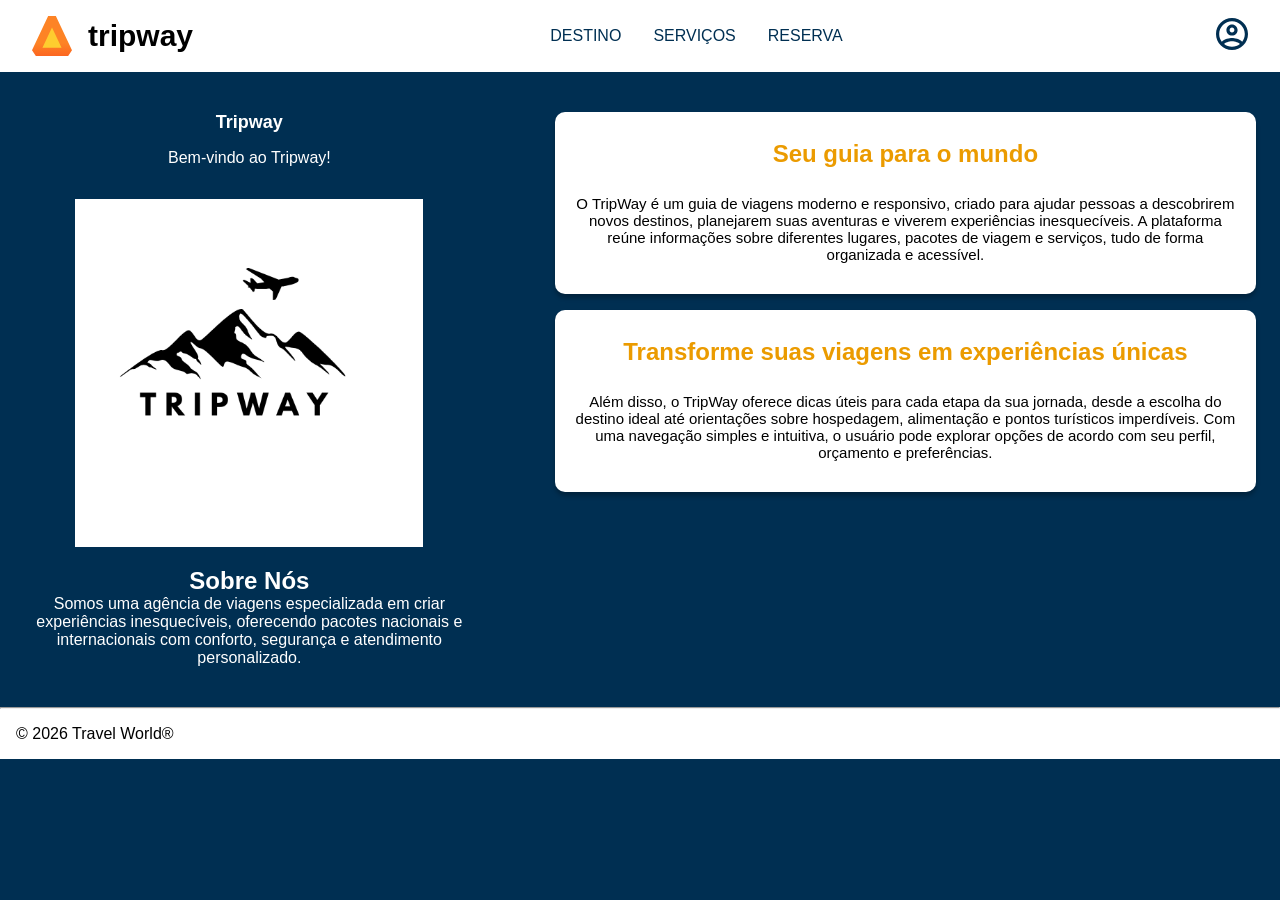
<file: index.html>
<!doctype html>
<html lang="pt-br">
  <head>
    <meta charset="UTF-8" />
    <meta name="viewport" content="width=device-width, initial-scale=1.0" />
    <link rel="stylesheet" href="css/style.css" />
    <title>tripway</title>
  </head>
  <body>
    <header class="cabecalho">
      <nav>
        <div class="container">
          <input type="checkbox" id="menu" class="container__botao" />
          <label for="menu">
            <span class="cabecalho__menu-hamburguer container__imagem"> </span>
          </label>
          <ul class="lista-menu">
            <li class="lista-menu__titulo">Páginas</li>
            <li class="lista-menu__item">
              <a href="pages/destino.html" class="lista-menu__link">Destino</a>
            </li>
            <li class="lista-menu__item">
              <a href="pages/pacotes-servicos.html" class="lista-menu__link"
                >Serviços</a
              >
            </li>
            <li class="lista-menu__item">
              <a href="pages/contato-reserva.html" class="lista-menu__link"
                >Reserva</a
              >
            </li>
          </ul>
          <img
            src="images/Logo.svg"
            alt="Imagem do logo"
            class="container__img"
          />
          <h1 class="container__titulo">
            <b class="container__titulo--negrito">tripway</b>
          </h1>
        </div>
      </nav>

      <ul class="opcoes">
        <input type="checkbox" id="opcoes-menu" class="opcoes__botao" />

        <li class="lista-menu__item">
          <a href="pages/destino.html" class="lista-menu__link">Destino</a>
        </li>
        <li class="lista-menu__item">
          <a href="pages/pacotes-servicos.html" class="lista-menu__link"
            >Serviços</a
          >
        </li>
        <li class="lista-menu__item">
          <a href="pages/contato-reserva.html" class="lista-menu__link"
            >Reserva</a
          >
        </li>
      </ul>

      <div class="container">
        <a href="#" class="container__link"
          ><img
            class="container__img"
            src="images/Usuario.svg"
            alt="Perfil do Usuario"
          />
          <p class="container__texto">Meu perfil</p></a
        >
      </div>
    </header>
    <main>
      <div class="container-flex">
        <section class="banner">
          <h2 class="banner__titulo">Tripway</h2>
          <p class="banner__texto">Bem-vindo ao Tripway!</p>
          <img class="main__img" src="images/tripway.png" alt="Logo Tripway" />
          <h2>Sobre Nós</h2>
          <p>
            Somos uma agência de viagens especializada em criar experiências
            inesquecíveis, oferecendo pacotes nacionais e internacionais com
            conforto, segurança e atendimento personalizado.
          </p>
        </section>
        <div class="cards-container">
          <section class="card">
            <h2 class="descricao__titulo">Seu guia para o mundo</h2>
            <p class="descricao__texto">
              O TripWay é um guia de viagens moderno e responsivo, criado para
              ajudar pessoas a descobrirem novos destinos, planejarem suas
              aventuras e viverem experiências inesquecíveis. A plataforma reúne
              informações sobre diferentes lugares, pacotes de viagem e
              serviços, tudo de forma organizada e acessível.
            </p>
          </section>

          <section class="card">
            <h2 class="descricao__titulo">
              Transforme suas viagens em experiências únicas
            </h2>
            <p class="descricao__texto">
              Além disso, o TripWay oferece dicas úteis para cada etapa da sua
              jornada, desde a escolha do destino ideal até orientações sobre
              hospedagem, alimentação e pontos turísticos imperdíveis. Com uma
              navegação simples e intuitiva, o usuário pode explorar opções de
              acordo com seu perfil, orçamento e preferências.
            </p>
          </section>
        </div>
      </div>
    </main>
    <hr />
    <footer class="rodape">
      <p>© 2026 Travel World®</p>
    </footer>
  </body>
</html>
</file>
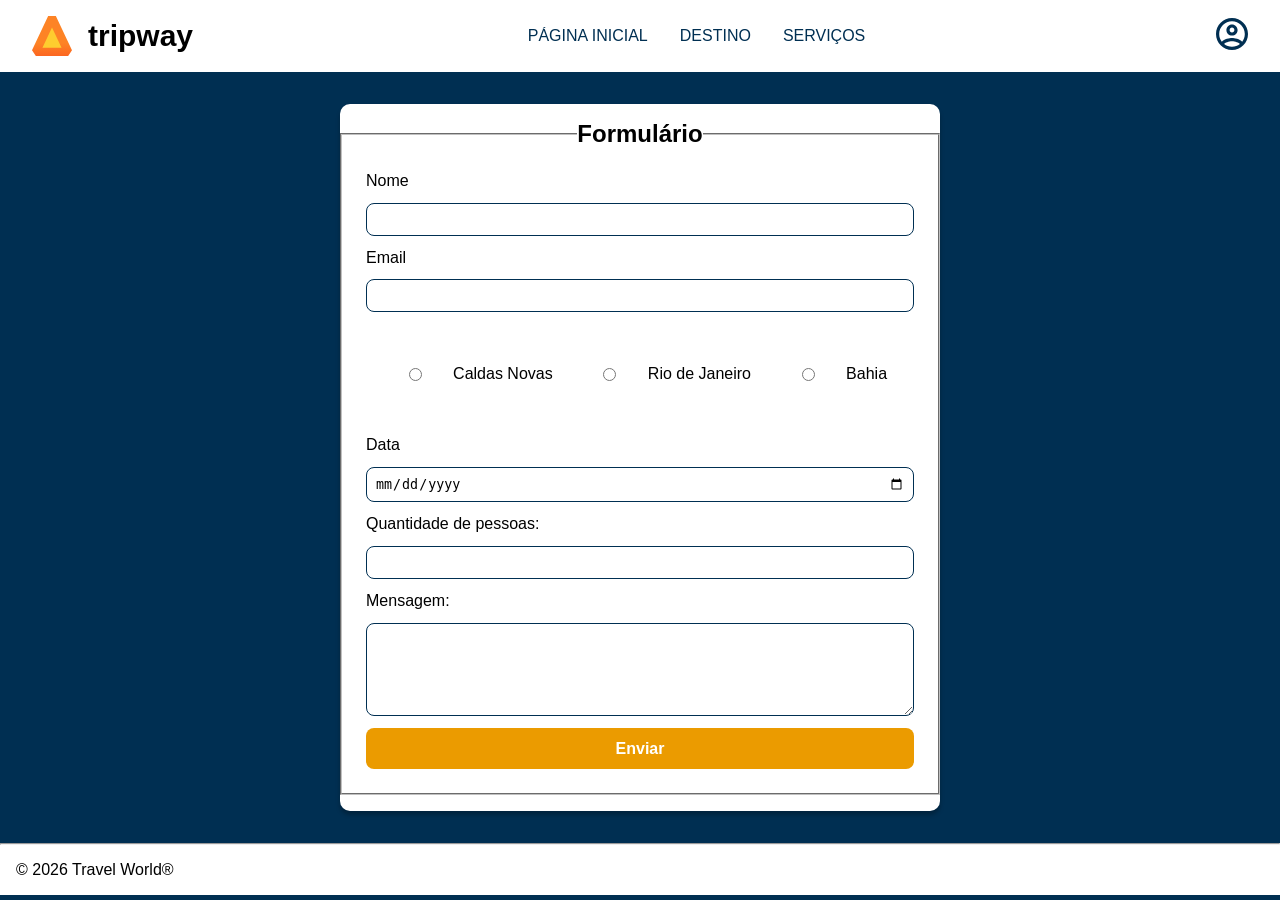
<file: pages/contato-reserva.html>
<!doctype html>
<html lang="pt-br">
  <head>
    <meta charset="UTF-8" />
    <meta name="viewport" content="width=device-width, initial-scale=1.0" />
    <link rel="stylesheet" href="../css/style.css" />
    <title>Contato e Reserva</title>
  </head>
  <body>
    <header class="cabecalho">
      <nav>
        <div class="container">
          <input type="checkbox" id="menu" class="container__botao" />
          <label for="menu">
            <span class="cabecalho__menu-hamburguer container__imagem"> </span>
          </label>
          <ul class="lista-menu">
            <li class="lista-menu__titulo">Páginas</li>
            <li class="lista-menu__item">
              <a href="../index.html" class="lista-menu__link"
                >Página inicial</a
              >
            </li>
            <li class="lista-menu__item">
              <a href="../pages/pacotes-servicos.html" class="lista-menu__link"
                >Serviços</a
              >
            </li>
            <li class="lista-menu__item">
              <a href="../pages/destino.html" class="lista-menu__link"
                >Destino</a
              >
            </li>
          </ul>
          <img
            src="../images/Logo.svg"
            alt="Imagem do logo"
            class="container__img"
          />
          <h1 class="container__titulo">
            <b class="container__titulo--negrito">tripway</b>
          </h1>
        </div>
      </nav>

      <ul class="opcoes">
        <input type="checkbox" id="opcoes-menu" class="opcoes__botao" />

        <li class="lista-menu__item">
          <a href="../index.html" class="lista-menu__link">Página inicial</a>
        </li>
        <li class="lista-menu__item">
          <a href="../pages/destino.html" class="lista-menu__link">Destino</a>
        </li>
        <li class="lista-menu__item">
          <a href="../pages/pacotes-servicos.html" class="lista-menu__link"
            >Serviços</a
          >
        </li>
      </ul>

      <div class="container">
        <a href="#" class="container__link"
          ><img
            class="container__img"
            src="../images/Usuario.svg"
            alt="Perfil do Usuario"
          />
          <p class="container__texto">Meu perfil</p></a
        >
      </div>
    </header>
    <main class="cor-azul">
      <form action="" method="get">
        <div class="card form-card">
          <fieldset>
            <legend><h2>Formulário</h2></legend>

            <label for="nome">Nome</label>
            <input type="text" id="nome" name="nome" required />

            <label for="email">Email</label>
            <input type="email" id="email" name="email" required />

            <div class="radio-group">
              <label>
                <input type="radio" name="destino" value="Caldas Novas" />
                Caldas Novas
              </label>

              <label>
                <input type="radio" name="destino" value="Rio de Janeiro" />
                Rio de Janeiro
              </label>

              <label>
                <input type="radio" name="destino" value="Bahia" />
                Bahia
              </label>
            </div>

            <label for="data">Data</label>
            <input type="date" id="data" name="data" required />

            <label for="pessoas">Quantidade de pessoas:</label>
            <input type="number" id="pessoas" name="pessoas" min="1" required />

            <label for="mensagem">Mensagem:</label>
            <textarea id="mensagem" name="mensagem" rows="5"></textarea>

            <button class="botao" type="submit">Enviar</button>
          </fieldset>
        </div>
      </form>
    </main>
    <hr />
    <footer class="rodape">
      <p>© 2026 Travel World®</p>
    </footer>
  </body>
</html>
</file>
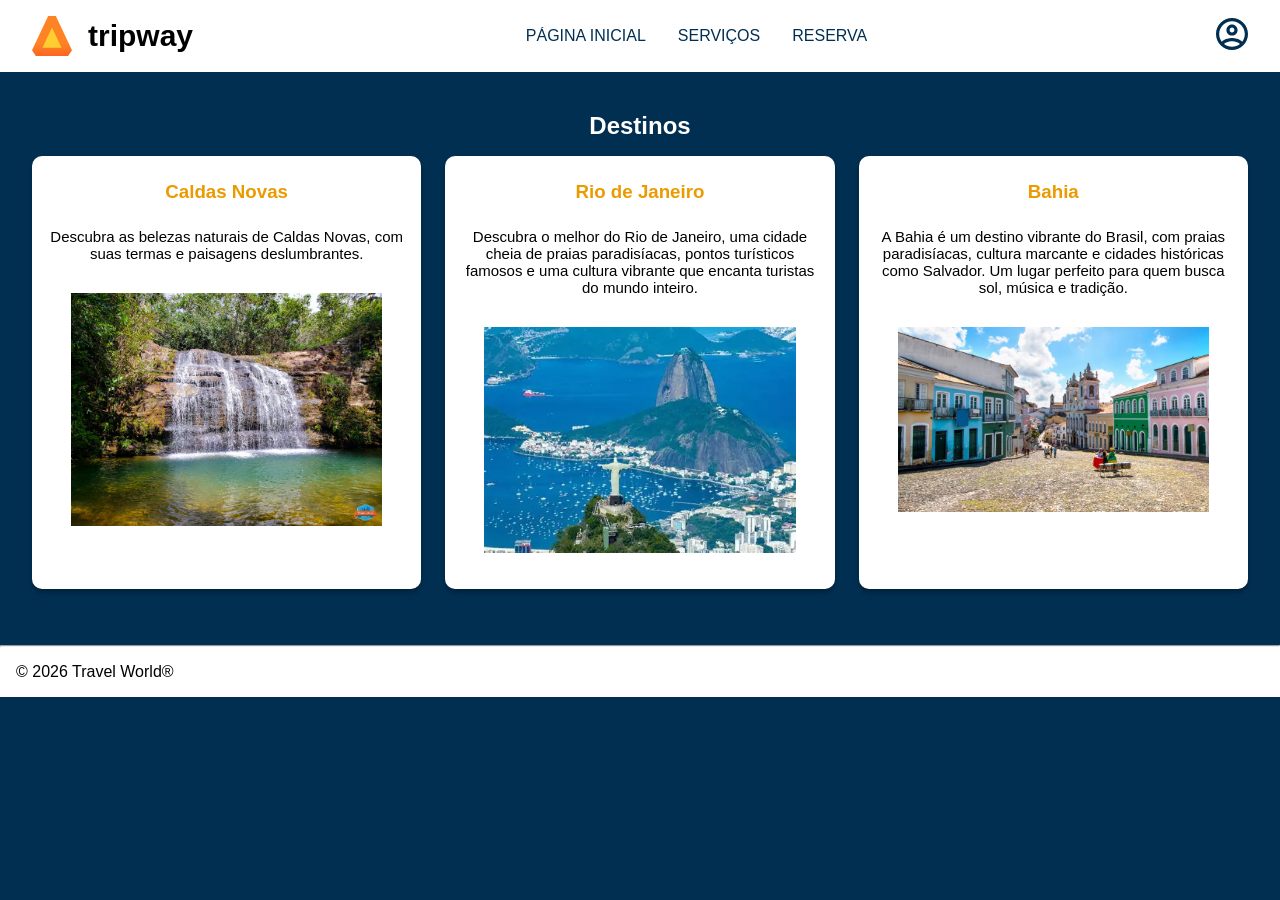
<file: pages/destino.html>
<!DOCTYPE html>
<html lang="pt-br">
<head>
    <meta charset="UTF-8">
    <meta name="viewport" content="width=device-width, initial-scale=1.0">
    <link rel="stylesheet" href="../css/style.css">
    <title>Destinos</title>
</head>
<body>
    <header class="cabecalho">
      <nav>
        <div class="container">
          <input type="checkbox" id="menu" class="container__botao" />
          <label for="menu">
            <span class="cabecalho__menu-hamburguer container__imagem"> </span>
          </label>
          <ul class="lista-menu">
            <li class="lista-menu__titulo">Páginas</li>
            <li class="lista-menu__item">
              <a href="../index.html" class="lista-menu__link"
                >Página inicial</a
              >
            </li>
            <li class="lista-menu__item">
              <a href="../pages/pacotes-servicos.html" class="lista-menu__link"
                >Serviços</a
              >
            </li>
            <li class="lista-menu__item">
              <a href="../pages/contato-reserva.html" class="lista-menu__link"
                >Reserva</a
              >
            </li>
          </ul>
          <img
            src="../images/Logo.svg"
            alt="Imagem do logo"
            class="container__img"
          />
          <h1 class="container__titulo">
            <b class="container__titulo--negrito">tripway</b>
          </h1>
        </div>
      </nav>

      <ul class="opcoes">
        <input type="checkbox" id="opcoes-menu" class="opcoes__botao" />

        <li class="lista-menu__item">
          <a href="../index.html" class="lista-menu__link">Página inicial</a>
        </li>
        <li class="lista-menu__item">
          <a href="../pages/pacotes-servicos.html" class="lista-menu__link"
            >Serviços</a
          >
        </li>
        <li class="lista-menu__item">
          <a href="../pages/contato-reserva.html" class="lista-menu__link"
            >Reserva</a
          >
        </li>
      </ul>

      <div class="container">
        <a href="#" class="container__link"
          ><img
            class="container__img"
            src="../images/Usuario.svg"
            alt="Perfil do Usuario"
          />
          <p class="container__texto">Meu perfil</p></a
        >
      </div>
    </header>
    <main>
      <section class="banner">
        <h2>Destinos</h2>
        <div class="container-cards">
          <section class="card">
            <h3 class="descricao__titulo">Caldas Novas</h3>
            <p class="descricao__texto">
              Descubra as belezas naturais de Caldas Novas, com suas termas e
              paisagens deslumbrantes.
            </p>
            <img
              class="main__img"
              src="../images/caldas_novas.jpg"
              alt="Caldas Novas"
            />
          </section>
          <section class="card">
            <h3 class="descricao__titulo">Rio de Janeiro</h3>
            <p class="descricao__texto">
              Descubra o melhor do Rio de Janeiro, uma cidade cheia de praias
              paradisíacas, pontos turísticos famosos e uma cultura vibrante que
              encanta turistas do mundo inteiro.
            </p>
            <img
              class="main__img"
              src="../images/rio.webp"
              alt="Rio de Janeiro"
            />
          </section>

          <section class="card">
            <h3 class="descricao__titulo">Bahia</h3>
            <p class="descricao__texto">
              A Bahia é um destino vibrante do Brasil, com praias paradisíacas,
              cultura marcante e cidades históricas como Salvador. Um lugar
              perfeito para quem busca sol, música e tradição.
            </p>
            <img class="main__img" src="../images/bahia.jpeg" alt="Bahia" />
          </section>
        </div>
      </section>
    </main>
    <hr />
    <footer class="rodape">
      <p>© 2026 Travel World®</p>
    </footer>
</body>
</html>
</file>
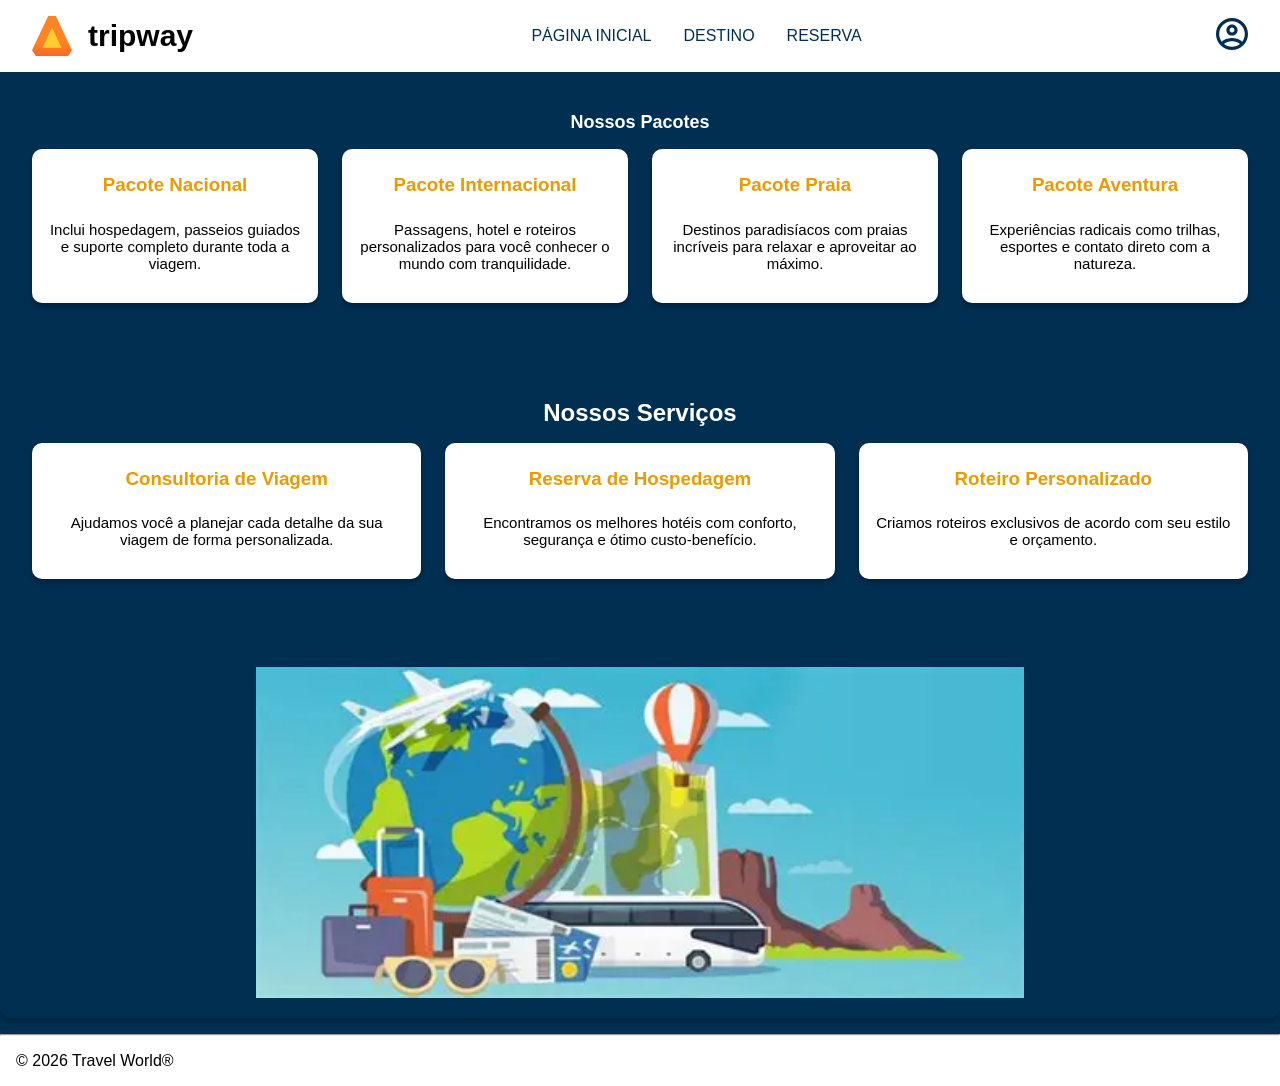
<file: pages/pacotes-servicos.html>
<!doctype html>
<html lang="pt-br">
  <head>
    <meta charset="UTF-8" />
    <meta name="viewport" content="width=device-width, initial-scale=1.0" />
    <link rel="stylesheet" href="../css/style.css" />
    <title>Pacotes e Serviços</title>
  </head>
  <body>
    <header class="cabecalho">
      <nav>
        <div class="container">
          <input type="checkbox" id="menu" class="container__botao" />
          <label for="menu">
            <span class="cabecalho__menu-hamburguer container__imagem"> </span>
          </label>
          <ul class="lista-menu">

            </li>
            <li class="lista-menu__titulo">Páginas</li>
            <li class="lista-menu__item">
              <a href="../index.html" class="lista-menu__link"
                >Página inicial</a
              >
            <li class="lista-menu__item">
              <a href="../pages/destino.html" class="lista-menu__link">Destino</a>
            </li>

            <li class="lista-menu__item">
              <a href="../pages/contato-reserva.html" class="lista-menu__link"
                >Reserva</a
              >
            </li>
          </ul>
          <img
            src="../images/Logo.svg"
            alt="Imagem do logo"
            class="container__img"
          />
          <h1 class="container__titulo">
            <b class="container__titulo--negrito">tripway</b>
          </h1>
        </div>
      </nav>

      <ul class="opcoes">
        <input type="checkbox" id="opcoes-menu" class="opcoes__botao" />

        <li class="lista-menu__item">
          <a href="../index.html" class="lista-menu__link">Página inicial</a>
        </li>
        <li class="lista-menu__item">
          <a href="../pages/destino.html" class="lista-menu__link">Destino</a>
        </li>
        <li class="lista-menu__item">
          <a href="../pages/contato-reserva.html" class="lista-menu__link"
            >Reserva</a
          >
        </li>
      </ul>

      <div class="container">
        <a href="#" class="container__link"
          ><img
            class="container__img"
            src="../images/Usuario.svg"
            alt="Perfil do Usuario"
          />
          <p class="container__texto">Meu perfil</p></a
        >
      </div>
    </header>
    <main>

      <!-- PACOTES -->
      <section class="banner">
        <h2 class="banner__titulo">Nossos Pacotes</h2>

        <div class="container-cards">

          <div class="card">
            <h3 class="descricao__titulo">Pacote Nacional</h3>
            <p class="descricao__texto">Inclui hospedagem, passeios guiados e suporte completo durante toda a viagem.</p>
          </div>

          <div class="card">
            <h3 class="descricao__titulo">Pacote Internacional</h3>
            <p class="descricao__texto">Passagens, hotel e roteiros personalizados para você conhecer o mundo com tranquilidade.</p>
          </div>

          <div class="card">
            <h3 class="descricao__titulo">Pacote Praia</h3>
            <p class="descricao__texto">Destinos paradisíacos com praias incríveis para relaxar e aproveitar ao máximo.</p>
          </div>

          <div class="card">
            <h3 class="descricao__titulo">Pacote Aventura</h3>
            <p class="descricao__texto">Experiências radicais como trilhas, esportes e contato direto com a natureza.</p>
          </div>

        </div>
      </section>

      
      <section class="banner">
        <h2 class="secao__titulo">Nossos Serviços</h2>

        <div class="container-cards">

          <div class="card">
            <h3 class="descricao__titulo">Consultoria de Viagem</h3>
            <p class="descricao__texto">Ajudamos você a planejar cada detalhe da sua viagem de forma personalizada.</p>
          </div>

          <div class="card">
            <h3 class="descricao__titulo">Reserva de Hospedagem</h3>
            <p class="descricao__texto">Encontramos os melhores hotéis com conforto, segurança e ótimo custo-benefício.</p>
          </div>

          <div class="card">
            <h3 class="descricao__titulo">Roteiro Personalizado</h3>
            <p class="descricao__texto">Criamos roteiros exclusivos de acordo com seu estilo e orçamento.</p>
          </div>

        </div>
      </section>

      <!-- IMAGEM -->
      <section class="card cor__fundo">
        <img class="card__img" src="../images/pacotes.webp" alt="Pacotes de Viagem">
      </section>

    </main>
    <hr />
    <footer class="rodape">
      <p>© 2026 Travel World®</p>
    </footer>
</html>
</file>
<file: css/style.css>
:root {
  --branco: #fff;
  --laranja: #eb9b00;
  --azul-escuro: #002f52;

  --font-principal: "Poppins", sans-serif;
  --azul: #002f52;
  --azul-claro: #389ce8;

  --preto: #000;

}

* {
  margin: 0;
  padding: 0;
  box-sizing: border-box;
}
body {
  background: var(--azul);
  font-family: var(--font-principal);
}

.cabecalho__menu-hamburguer {
  background-image: url("../images/Menu.svg");
  width: 24px;
  height: 24px;
  display: inline-block;
  background-repeat: no-repeat;
  background-position: center;
}

.cabecalho {
  background-color: var(--branco);
  display: flex;
  justify-content: space-between;
  align-items: center;
  position: relative;
}

.container {
  display: flex;
  align-items: center;
  margin: 0 1rem;
}
.container__img {
  padding: 1em;
}
.main__img {
  width: 50%;
  height: auto;
  margin: 1em;
}

.card__img {
  width: 80%;
  height: auto;
}
.lista-menu {
  display: none;
  position: absolute;
  top: 100%;
  width: 60vw;
  list-style: none;
}

.container__botao:checked ~ .lista-menu {
  display: block;
}

.lista-menu__titulo,
.lista-menu__item {
  padding: 1em;
  background-color: var(--branco);
  font-size: 16px;
}

.lista-menu__titulo {
  color: var(--laranja);
  font-weight: 700;
}

.lista-menu__link {
  background: var(--azul-escuro);
  -webkit-background-clip: text;
  -webkit-text-fill-color: transparent;
  background-clip: text;
  text-transform: uppercase;
  text-decoration: none;
  cursor: pointer;
}

h2 {
  text-align: center;
}

.container__botao {
  display: none;
}

.opcoes {
  display: none;
  list-style: none;
}

.container__texto {
  display: none;
}

.banner {
  background: var(--azul-escuro);
  color: var(--branco);
  text-align: center;
  padding: 2.5em 2em;
}

.banner__titulo {
  font-size: 18px;
  font-weight: 700;
}

.banner__texto {
  font-weight: 500;
  margin: 1em 0;
}

.card {
  background-color: var(--branco);
  box-shadow: 0px 4px 4px rgba(0, 0, 0, 0.25);
  border-radius: 10px;
  margin: 1em 0;
  padding: 1em 0;
  text-align: center;
}

.descricao__titulo {
  color: var(--laranja);
  font-weight: 700;
  padding: 0.5em;
}

.descricao__texto {
  color: var(--preto);
  font-size: 14px;
  font-size: 15px;
}

hr {
  margin: 0;
}

.rodape {
  background-color: var(--branco);
  padding: 1em;
}

.container-cards {
  display: grid;
  grid-template-columns: 1fr;
  gap: 1.5rem;
  background: var(--azul);
}

.card.form-card fieldset {
  display: flex;
  flex-direction: column;
  gap: 0.8rem;
}

.form-card input,
.form-card textarea {
  width: 100%;
  padding: 0.5rem;
}

.form-card .radio-group {
  display: flex;
  flex-direction: column;
  gap: 0.5rem;
}

.botao {
  display: inline-block;
  background-color: var(--laranja);
  color: var(--branco);
  padding: 0.7rem 1.2rem;
  border-radius: 8px;
  border: none;
  cursor: pointer;
  font-size: 1rem;
  font-weight: 600;
  transition: 0.3s;
}

.botao:hover {
  background-color: #005fa3;
  transform: scale(1.03);
}

.botao:active {
  transform: scale(0.98);
}

fieldset {
  display: flex;
  flex-direction: column;
  gap: 0.8rem;
  padding: 1.5rem;
}

label {
  text-align: left;
  display: block;
}

input,
textarea {
  width: 100%;
  display: block;
  border: 1px solid var(--azul);
  border-radius: 8px;
}

input[type="radio"] {
  width: auto;
  display: inline-block;
  margin: 2em;
}

.radio-group {
  display: flex;
  gap: 1rem;
  justify-content: flex-start;
  padding: 1em;
}

.radio-group label {
  display: flex;
  align-items: center;
  gap: 0.3rem;
}

.cards-destinos {
  display: grid;
  grid-template-columns: 1fr;
  gap: 1.5rem;
}

@media screen and (min-width: 768px) {
  .container__titulo,
  .container__titulo--negrito {
    font-family: var(--font-secundario);
    font-size: 30px;
  }
  .container__titulo {
    font-weight: 400;
  }
  .container__titulo--negrito {
    font-weight: 700;
  }

  .opcoes {
    display: flex;
  }

  .opcoes__item {
    padding: 0 1em;
    text-transform: uppercase;
  }
  .opcoes__link {
    text-decoration: none;
    color: var(--preto);
  }
  .container__imagem-transparente {
    display: none;
  }

  .cabecalho__menu-hamburguer {
    display: none;
  }
  .opcoes__botao:checked ~ .lista-menu {
    display: block;
    width: auto;
  }
  .opcoes__botao {
    display: none;
  }

  .container-flex {
    display: flex;
    gap: 2rem;
    align-items: flex-start;
    background: var(--azul-escuro);
  }

  .cards-container {
    flex-direction: row;
    margin: 1.5em;
  }

  .container-cards {
    grid-template-columns: 1fr 1fr;
  }

  .form-card {
    max-width: 600px;
    margin: 2rem auto;
  }

  .form-card .radio-group {
    flex-direction: row;
    gap: 1.5rem;
  }
  .cor__fundo {
    background: var(--azul);
  }
}
/* desktop */
@media (min-width: 1024px) {
  .descricao__texto {
    margin: 1em;
  }
  .container-cards {
    display: flex;
    gap: 1.5rem;
  }

  .card {
    flex: 1;
  }

  .form-card fieldset {
    display: grid;
    grid-template-columns: 1fr 1fr;
    gap: 1rem 2rem;
  }

  /* 🔥 CORREÇÃO AQUI */
  .form-card label,
  .form-card input,
  .form-card textarea {
    grid-column: span 2;
  }

  .form-card legend,
  .form-card .radio-group,
  .form-card button {
    grid-column: span 2;
  }
  .main__img {
    width: 80%;
    height: auto;
  }

  .card__img {
    width: 60%;
    height: auto;
  }
  .cor__fundo {
    background: var(--azul);
  }
}
</file>
